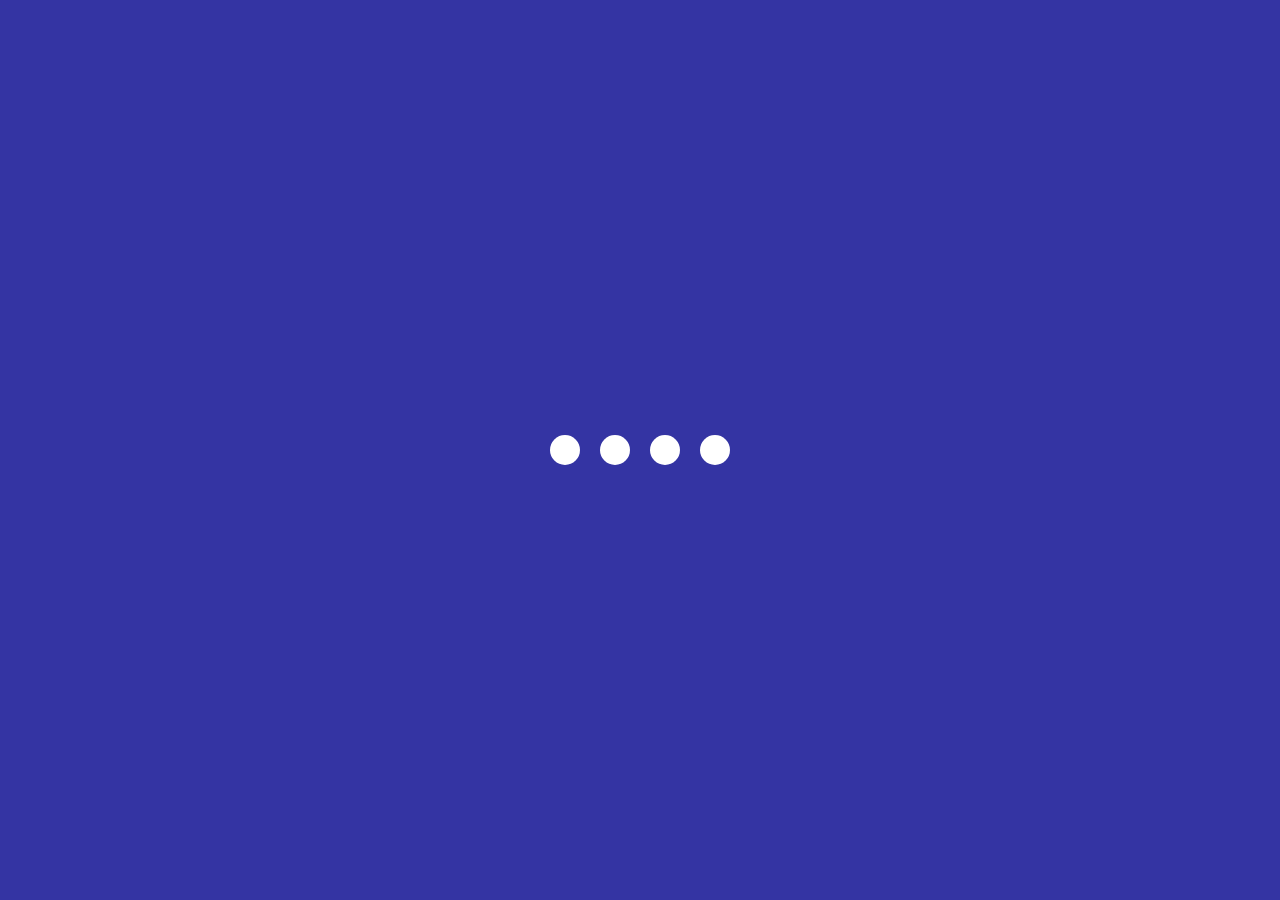
<file: 02.Creative Loading Animation/index.html>
<html lang="en">
<head>
    <meta charset="UTF-8">
    <meta name="viewport" content="width=device-width, initial-scale=1.0">
    <title>Loading Animation</title>
    <link rel="stylesheet" href="stle.css">
</head>
<body>
    <section class="wrapper">
        <div class="loader">
            <div class="loading one"></div>
            <div class="loading two"></div>
            <div class="loading three"></div>
            <div class="loading four"></div>
        </div>
    </section>
</body>
</html>
</file>
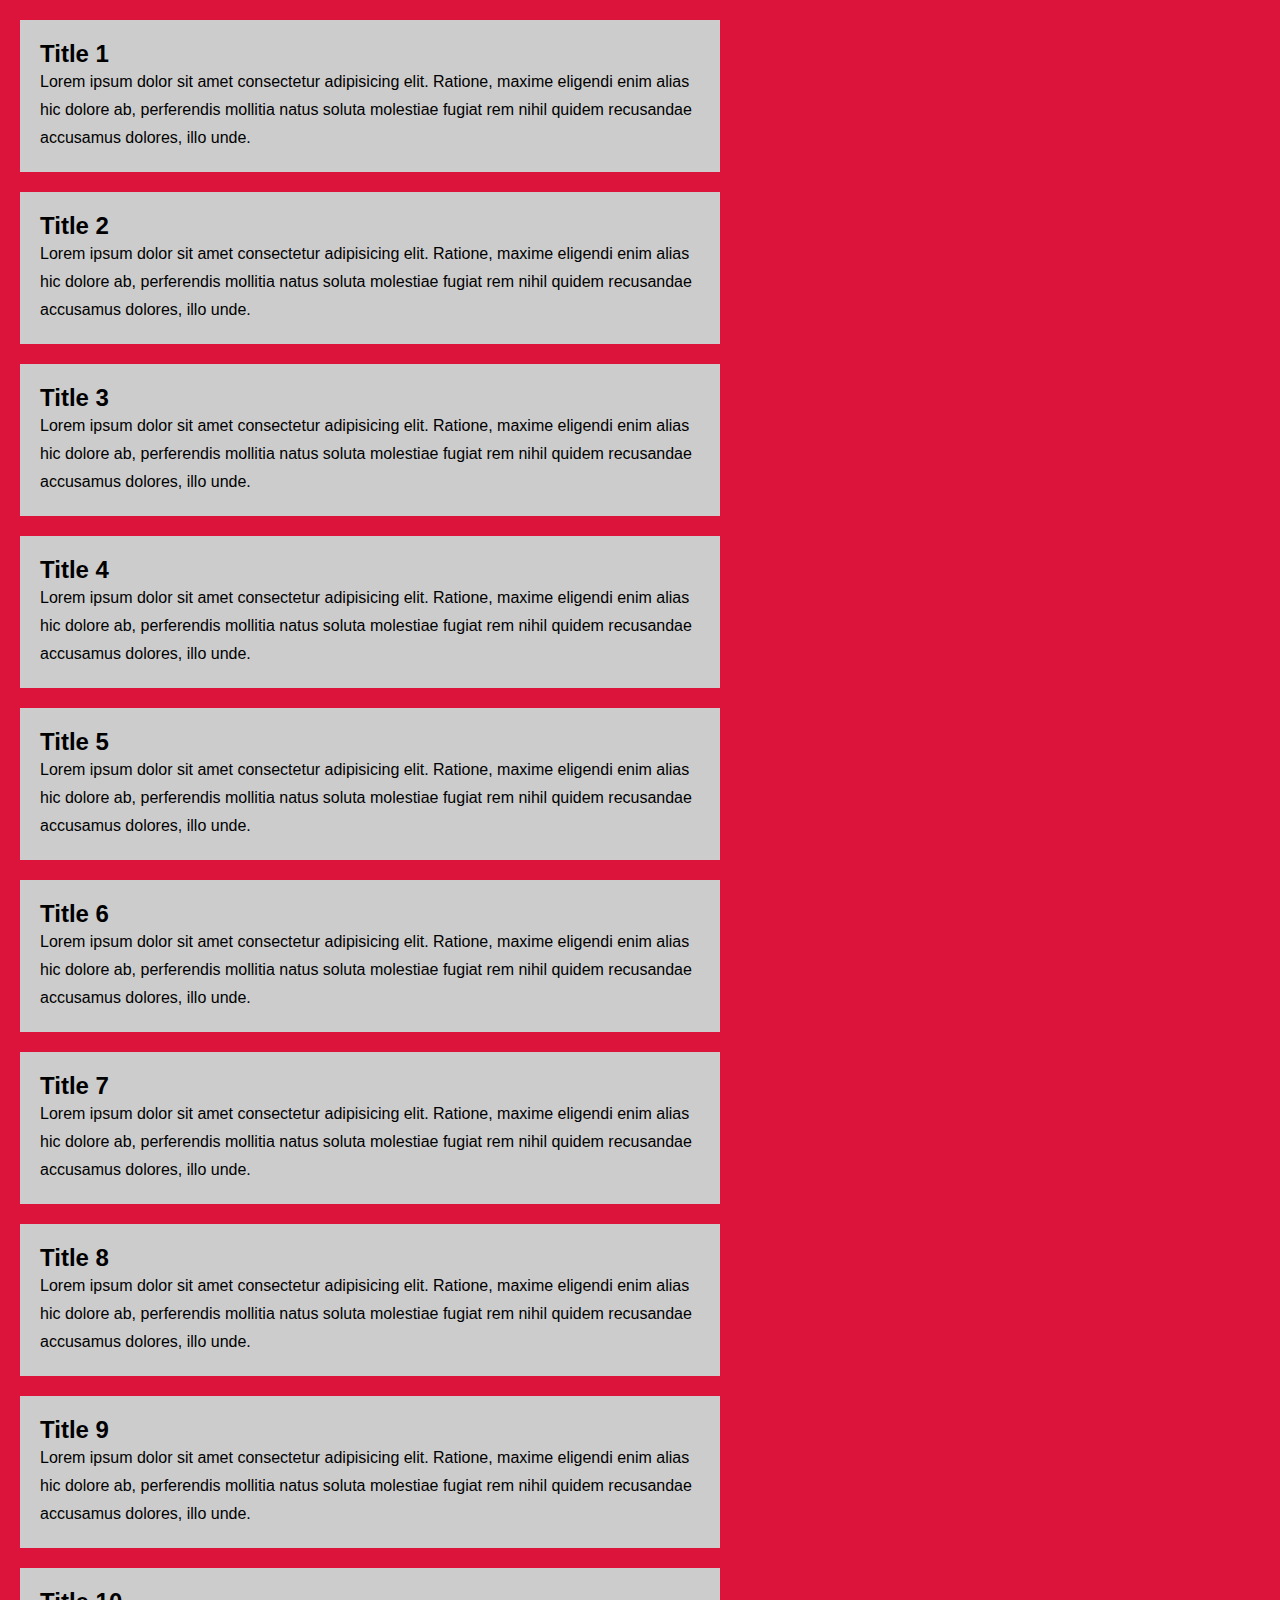
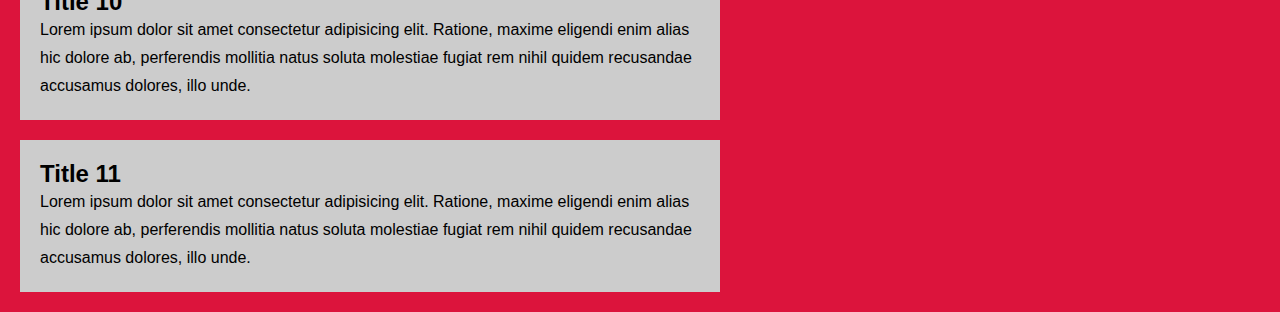
<file: 03.Custom Scrollbar/index.html>
<html lang="en">
<head>
    <meta charset="UTF-8">
    <meta name="viewport" content="width=device-width, initial-scale=1.0">
    <title>Custom Scrollbar</title>
    <link rel="stylesheet" href="style.css">
</head>
<body>
    <section>
        <div class="card">
            <h2 class="card-title">Title 1</h2>
            <p>Lorem ipsum dolor sit amet consectetur adipisicing elit. Ratione, maxime eligendi enim alias hic dolore ab, perferendis mollitia natus soluta molestiae fugiat rem nihil quidem recusandae accusamus dolores, illo unde.</p>
        </div>
        <div class="card">
            <h2 class="card-title">Title 2</h2>
            <p>Lorem ipsum dolor sit amet consectetur adipisicing elit. Ratione, maxime eligendi enim alias hic dolore ab, perferendis mollitia natus soluta molestiae fugiat rem nihil quidem recusandae accusamus dolores, illo unde.</p>
        </div>
        <div class="card">
            <h2 class="card-title">Title 3</h2>
            <p>Lorem ipsum dolor sit amet consectetur adipisicing elit. Ratione, maxime eligendi enim alias hic dolore ab, perferendis mollitia natus soluta molestiae fugiat rem nihil quidem recusandae accusamus dolores, illo unde.</p>
        </div>
        <div class="card">
            <h2 class="card-title">Title 4</h2>
            <p>Lorem ipsum dolor sit amet consectetur adipisicing elit. Ratione, maxime eligendi enim alias hic dolore ab, perferendis mollitia natus soluta molestiae fugiat rem nihil quidem recusandae accusamus dolores, illo unde.</p>
        </div>
        <div class="card">
            <h2 class="card-title">Title 5</h2>
            <p>Lorem ipsum dolor sit amet consectetur adipisicing elit. Ratione, maxime eligendi enim alias hic dolore ab, perferendis mollitia natus soluta molestiae fugiat rem nihil quidem recusandae accusamus dolores, illo unde.</p>
        </div>
        <div class="card">
            <h2 class="card-title">Title 6</h2>
            <p>Lorem ipsum dolor sit amet consectetur adipisicing elit. Ratione, maxime eligendi enim alias hic dolore ab, perferendis mollitia natus soluta molestiae fugiat rem nihil quidem recusandae accusamus dolores, illo unde.</p>
        </div>
        <div class="card">
            <h2 class="card-title">Title 7</h2>
            <p>Lorem ipsum dolor sit amet consectetur adipisicing elit. Ratione, maxime eligendi enim alias hic dolore ab, perferendis mollitia natus soluta molestiae fugiat rem nihil quidem recusandae accusamus dolores, illo unde.</p>
        </div>
        <div class="card">
            <h2 class="card-title">Title 8</h2>
            <p>Lorem ipsum dolor sit amet consectetur adipisicing elit. Ratione, maxime eligendi enim alias hic dolore ab, perferendis mollitia natus soluta molestiae fugiat rem nihil quidem recusandae accusamus dolores, illo unde.</p>
        </div>
        <div class="card">
            <h2 class="card-title">Title 9</h2>
            <p>Lorem ipsum dolor sit amet consectetur adipisicing elit. Ratione, maxime eligendi enim alias hic dolore ab, perferendis mollitia natus soluta molestiae fugiat rem nihil quidem recusandae accusamus dolores, illo unde.</p>
        </div>
        <div class="card">
            <h2 class="card-title">Title 10</h2>
            <p>Lorem ipsum dolor sit amet consectetur adipisicing elit. Ratione, maxime eligendi enim alias hic dolore ab, perferendis mollitia natus soluta molestiae fugiat rem nihil quidem recusandae accusamus dolores, illo unde.</p>
        </div>
        <div class="card">
            <h2 class="card-title">Title 11</h2>
            <p>Lorem ipsum dolor sit amet consectetur adipisicing elit. Ratione, maxime eligendi enim alias hic dolore ab, perferendis mollitia natus soluta molestiae fugiat rem nihil quidem recusandae accusamus dolores, illo unde.</p>
        </div>
    </section>
</body>
</html>
</file>
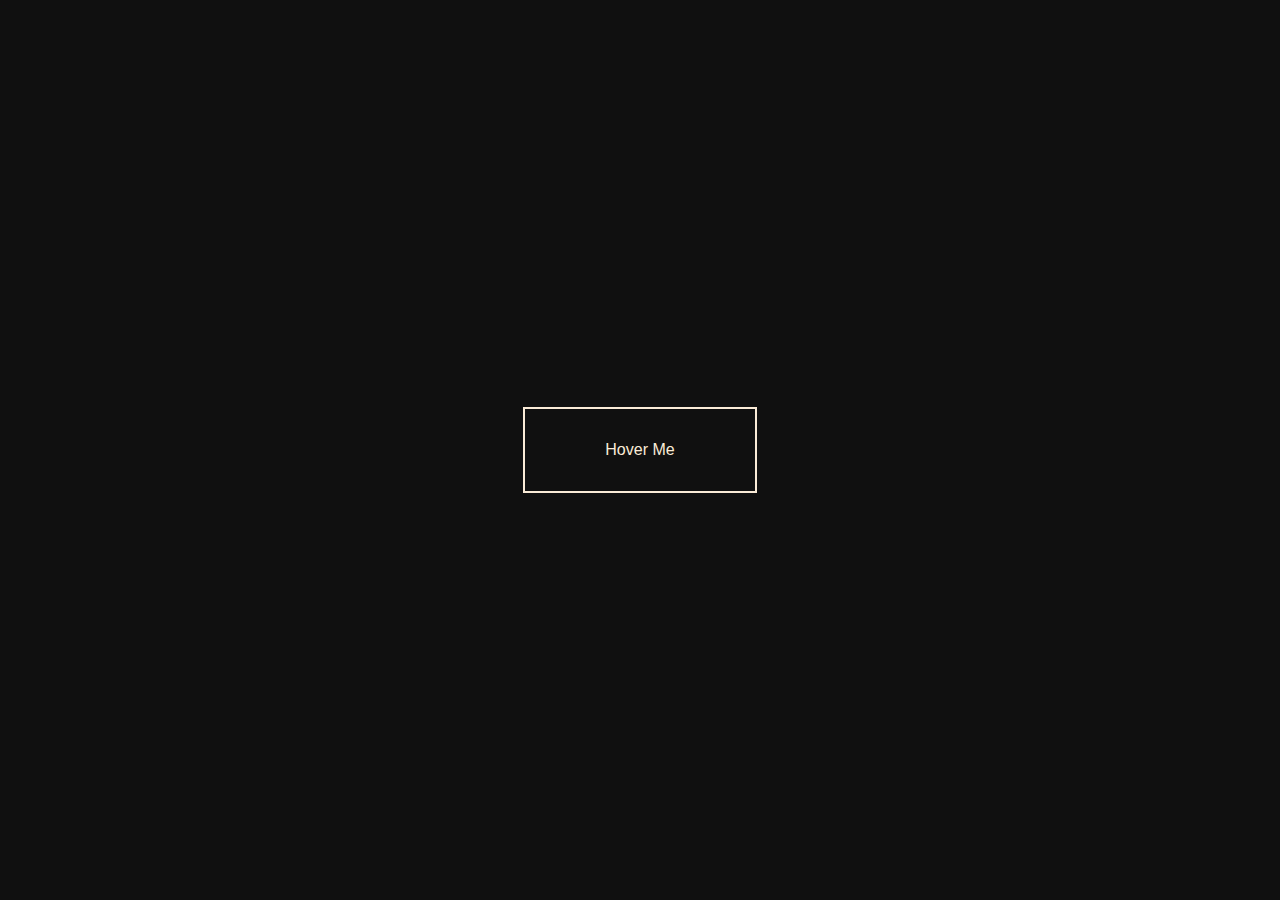
<file: 05.Top 5 Creative Buttons/btn1/index.html>
<!DOCTYPE html>
<html lang="en">
<head>
    <meta charset="UTF-8">
    <meta name="viewport" content="width=device-width, initial-scale=1.0">
    <title>btn 1</title>
    <link rel="stylesheet" href="style.css">
</head>
<body>
    <section class="container">
        <a href="">Hover Me</a>
    </section>
</body>
</html>
</file>
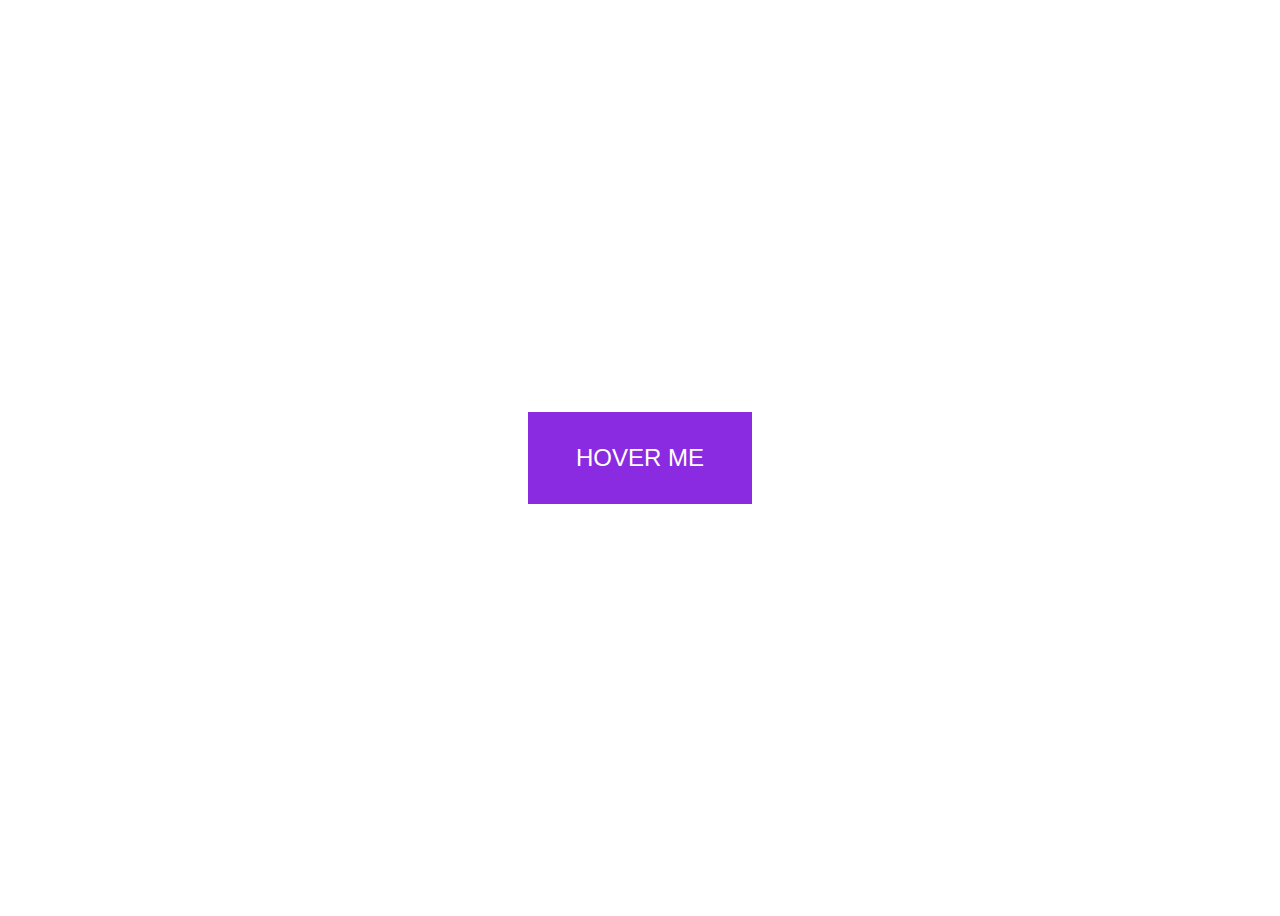
<file: 05.Top 5 Creative Buttons/btn2/index.html>
<!DOCTYPE html>
<html lang="en">
<head>
    <meta charset="UTF-8">
    <meta name="viewport" content="width=device-width, initial-scale=1.0">
    <title>btn 2</title>
    <link rel="stylesheet" href="style.css">
</head>
<body>
    <a href="">Hover Me</a>
</body>
</html>
</file>
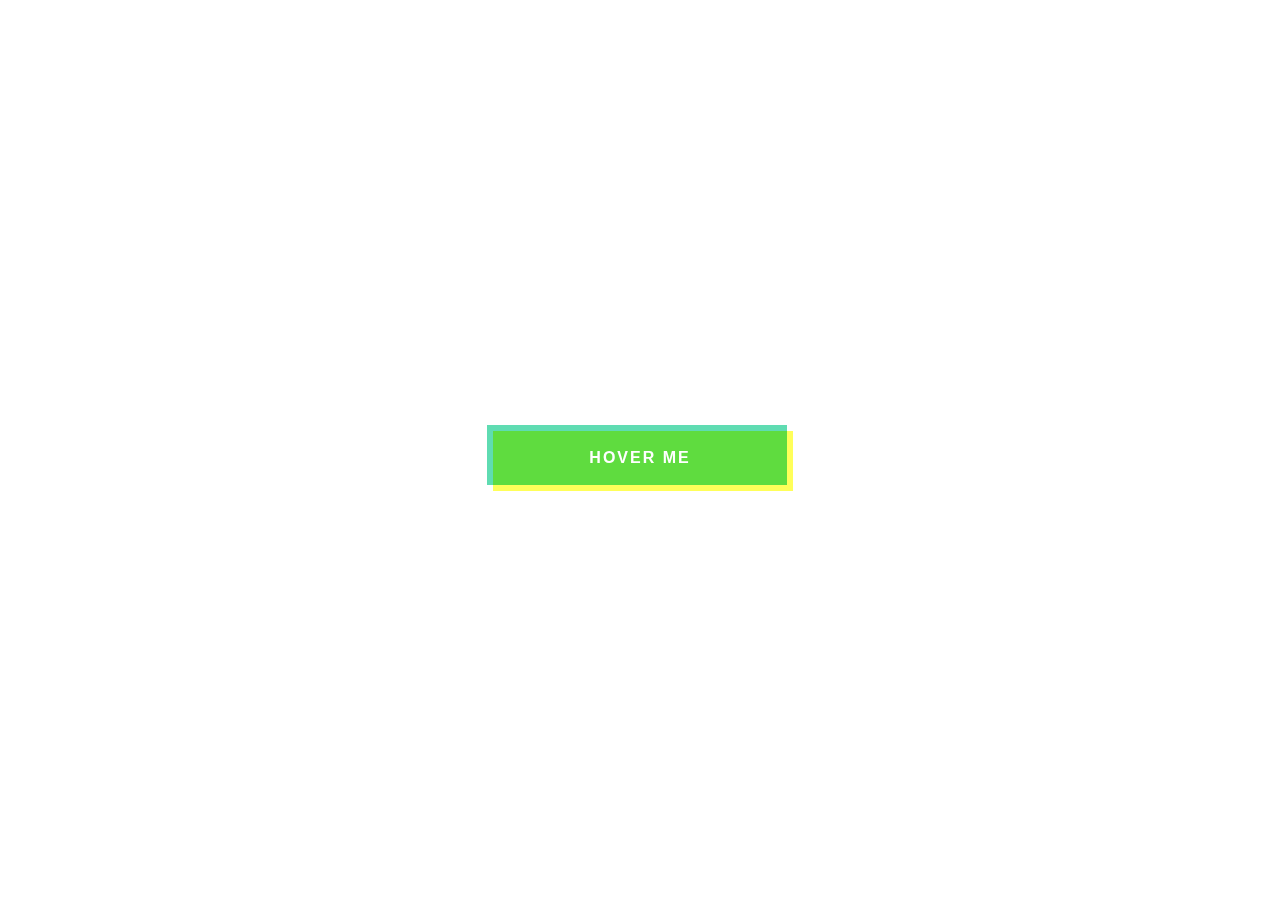
<file: 05.Top 5 Creative Buttons/btn3/index.html>
<!DOCTYPE html>
<html lang="en">
<head>
    <meta charset="UTF-8">
    <meta name="viewport" content="width=device-width, initial-scale=1.0">
    <title>btn 3</title>
    <link rel="stylesheet" href="style.css">
</head>
<body>
    <a href="">Hover Me</a>
</body>
</html>
</file>
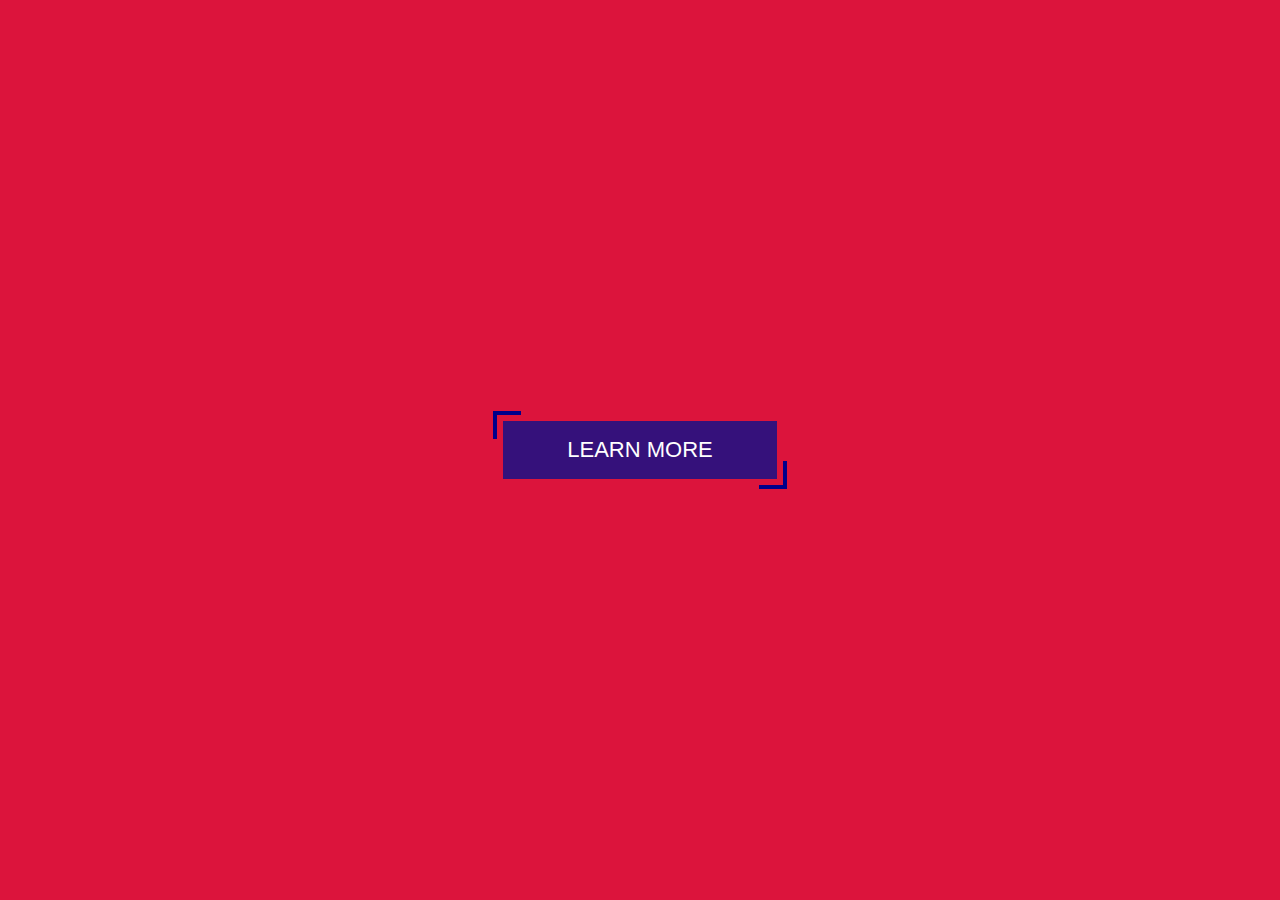
<file: 05.Top 5 Creative Buttons/btn4/index.html>
<!DOCTYPE html>
<html lang="en">
<head>
    <meta charset="UTF-8">
    <meta name="viewport" content="width=device-width, initial-scale=1.0">
    <title>btn 4</title>
    <link rel="stylesheet" href="style.css">
</head>
<body>
    <section class="container">
        <button class="btn">Learn More</button>
    </section>
</body>
</html>
</file>
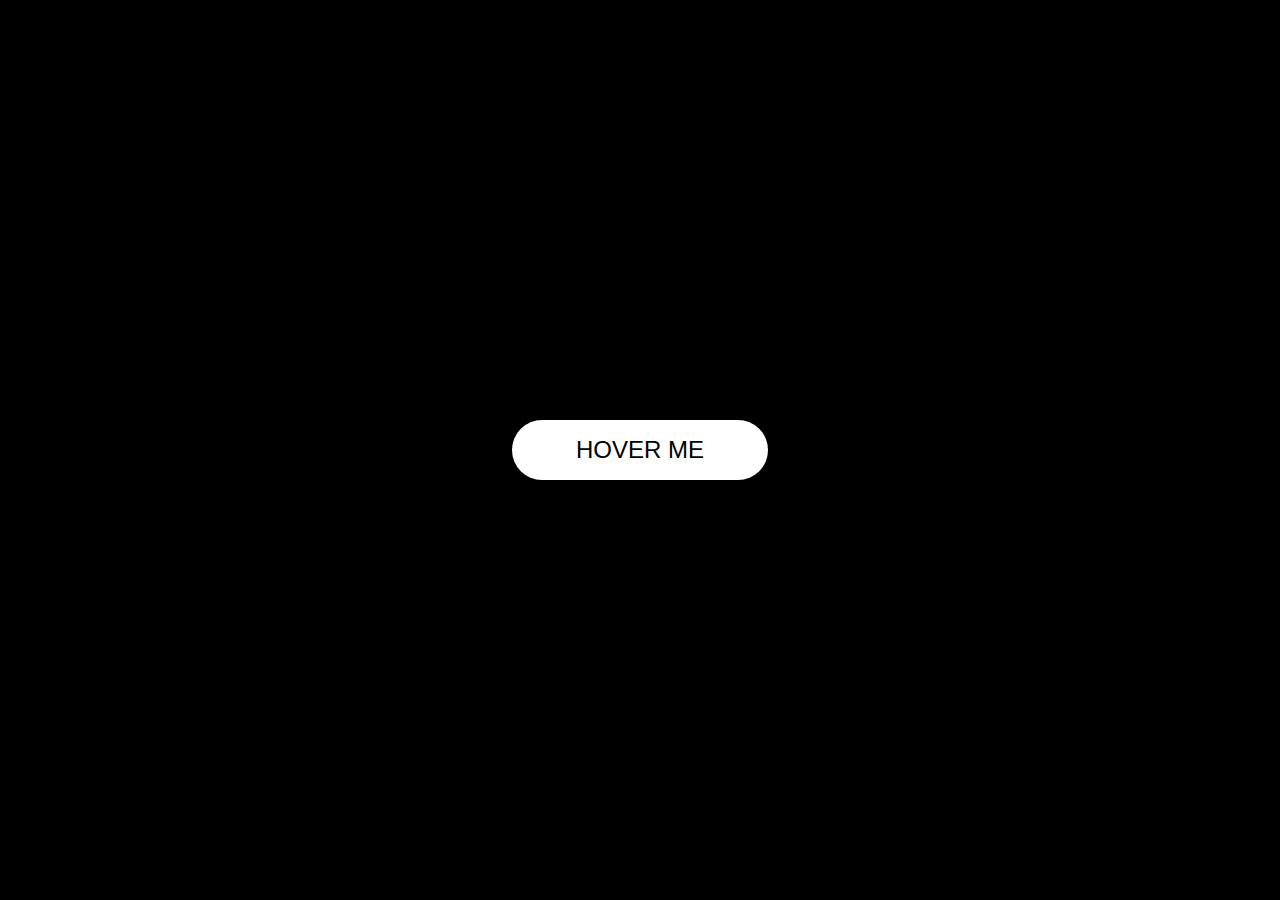
<file: 05.Top 5 Creative Buttons/btn5/index.html>
<!DOCTYPE html>
<html lang="en">
<head>
    <meta charset="UTF-8">
    <meta name="viewport" content="width=device-width, initial-scale=1.0">
    <title>btn 5</title>
    <link rel="stylesheet" href="style.css">
</head>
<body>
    <section class="container">
        <a href="">Hover Me</a>
    </section>


</body>
</html>
</file>
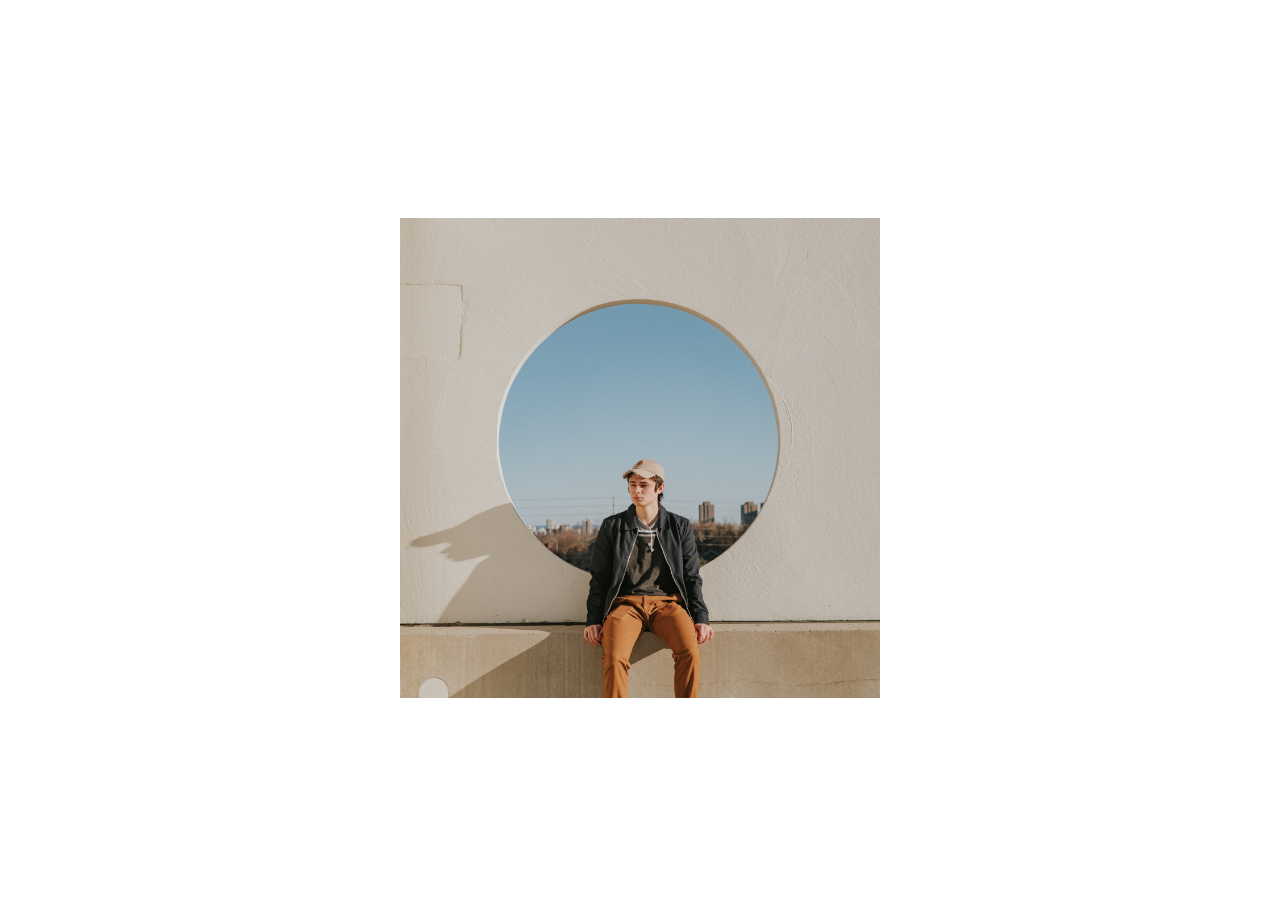
<file: 07.Creative Image Effect/01.Effect 1/index.html>
<!DOCTYPE html>
<html lang="en">
<head>
    <meta charset="UTF-8">
    <meta name="viewport" content="width=device-width, initial-scale=1.0">
    <title>Effect 1</title>
    <link rel="stylesheet" href="style.css">
</head>
<body>
    <section class="container">
        <img src="rayul.jpg" alt="sitting guy">
        <article class="content">
            <h1>Welcome To The Real World 😊</h1>
            <h4>Write Your Content Here 🤣</h4>

        </article>
    </section>
</body>
</html>
</file>
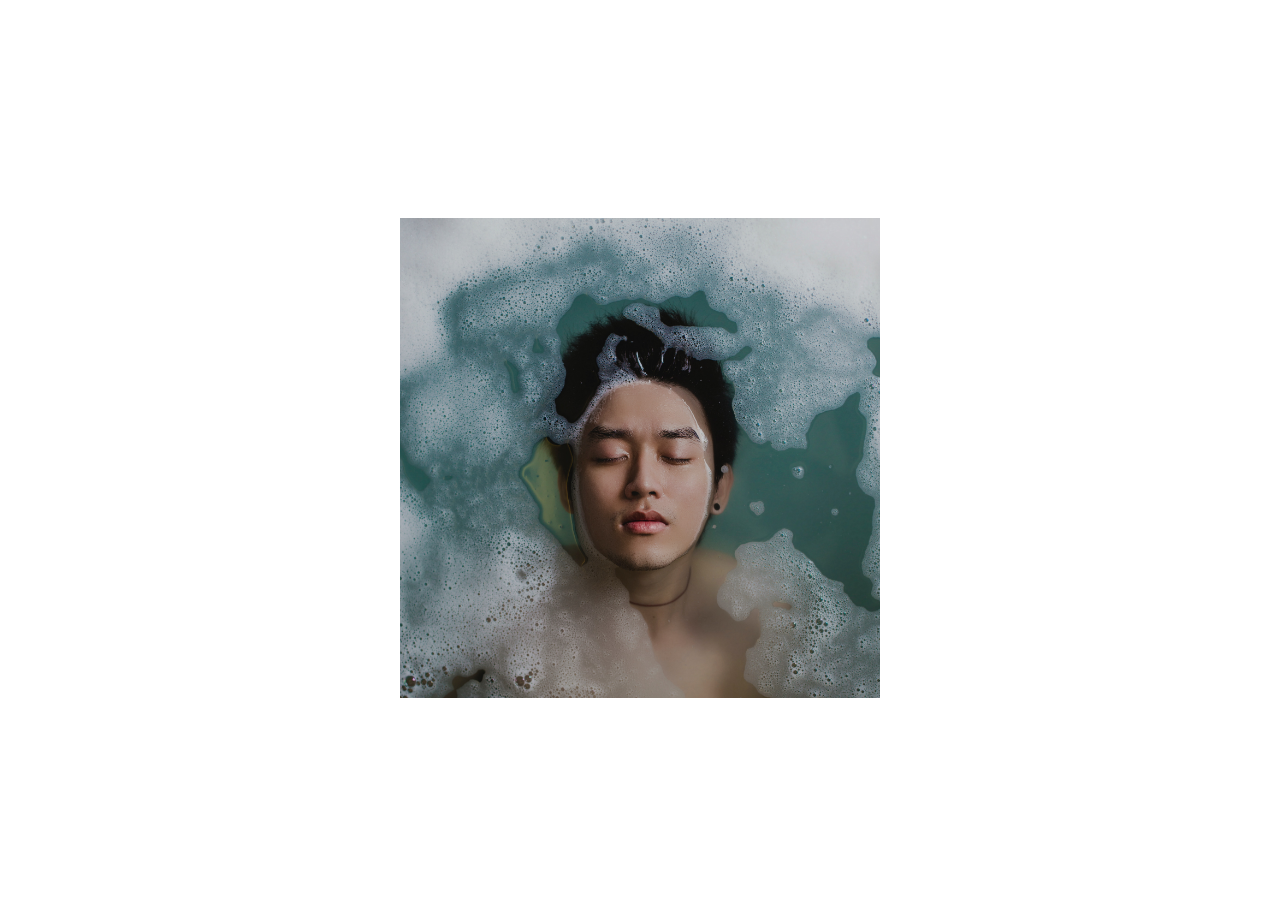
<file: 07.Creative Image Effect/02. Effect 2/index.html>
<!DOCTYPE html>
<html lang="en">
<head>
    <meta charset="UTF-8">
    <meta name="viewport" content="width=device-width, initial-scale=1.0">
    <title>Effect 2</title>
    <link rel="stylesheet" href="style.css">
</head>
<body>
    <section class="container">
        <img src="swim.jpg" alt="swimming guy">
        <article class="content">
            <h1>Cerd Tittle✌</h1>
            <h4>Content Goes Here😎</h4>
        </article>
    </section>
</body>
</html>
</file>
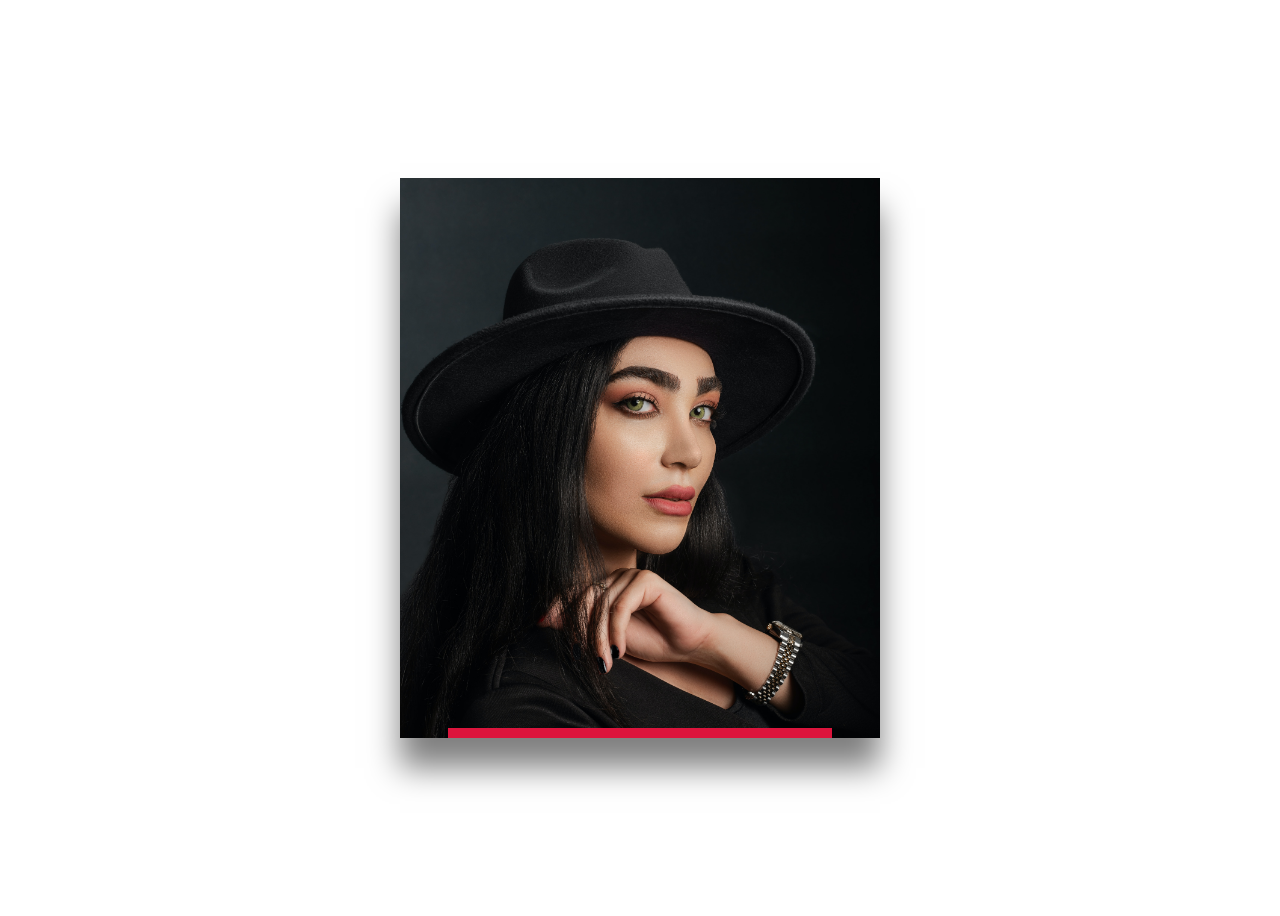
<file: 07.Creative Image Effect/03. Effect 3/index.html>
<!DOCTYPE html>
<html lang="en">
<head>
    <meta charset="UTF-8">
    <meta name="viewport" content="width=device-width, initial-scale=1.0">
    <title>Effect 3</title>
    <link rel="stylesheet" href="style.css">
</head>
<body>
    <section class="card">
        <div class="img-container">
            <img src="lady.jpg" alt="beautiful girl">
        </div>
        <section class="content">
            <h3>Card Tittle✌</h3>
            <p>Lorem, ipsum dolor sit amet consectetur adipisicing elit. Exercitationem illum numquam corrupti sapiente nobis soluta dicta minima quam iusto dolor totam corporis perspiciatis quas assumenda reprehenderit, iure ipsam culpa repellendus saepe deserunt repellat quidem animi amet fugit? Consequuntur, perspiciatis! Dolorum!</p>
            <a href="">Learn More</a>
        </section>
    </section>

    
</body>
</html>
</file>
<file: 02.Creative Loading Animation/stle.css>
* {
    padding: 0;
    margin: 0;
    box-sizing: border-box;
}

body {
    background: #00008bcb;
}

.wrapper {
    display: flex;
    justify-content: center;
    align-items: center;
    min-height: 100vh;
}

.wrapper .loader {
    display: flex;
    justify-content: space-evenly;
    padding: 0 20px;
}

.loader .loading {
    background: #fff;
    width: 30px;
    height: 30px;
    border-radius: 50px;
    margin: 0 10px;
    animation: load 0.8s ease infinite;
}

.loader .loading.one {
    animation-delay: 0.3s;
}
.loader .loading.two {
    animation-delay: 0.4s;
}
.loader .loading.three {
    animation-delay: 0.5s;
}


@keyframes load {
    0% {
        width: 30px;
        height: 30px;
    }
    50% {
        width: 20px;
        height: 20px;
    }
}
</file>
<file: 03.Custom Scrollbar/style.css>
* {
    padding: 0;
    margin: 0;
    box-sizing: border-box;
    font-family: sans-serif;
}

body {
    background: crimson;
}

.card {
    width: 700px;
    background: #ccc;
    padding: 20px;
    margin: 20px;
    font-family: sans-serif;
    line-height: 28px;
}

/* Scrollbar */
::-webkit-scrollbar {
    background: transparent;
    width: 10px;
}

::-webkit-scrollbar-thumb {
    background: linear-gradient(#6284FF, #FF0000);
    border-radius: 100px;
}
</file>
<file: 05.Top 5 Creative Buttons/btn1/style.css>
* {
    padding: 0;
    margin: 0;
    box-sizing: border-box;
}

.container {
    display: flex;
    justify-content: center;
    align-items: center;
    height: 100vh;
    background: rgb(16, 16, 16);
    font-family: sans-serif;
}

a {
    text-decoration: none;
    color: antiquewhite;
    border: 2px solid antiquewhite;
    padding: 2rem 5rem;
    position: relative;
    overflow: hidden;
    transform: all 1s;
}

a:before {
    content: "DOWNLOAD";
    font-weight: bold;
    color: #000;
    position: absolute;
    left: 0;
    top: 0;
    height: 100%;
    width: 100%;
    background: antiquewhite;
    transform: translateY(-100%);
    transition: all 1s;
    /* center */
    display: flex;
    justify-content: center;
    align-items: center;
}

a:hover::before {
    transform: translateY(0);
}
</file>
<file: 05.Top 5 Creative Buttons/btn2/style.css>
body {
    height: 100vh;
    display: flex;
    justify-content: center;
    align-items: center;
    font-family: sans-serif;
}

a {
    padding: 2rem 3rem;
    text-transform: uppercase;
    background-color: blueviolet;
    color: #fff;
    font-size: 1.5rem;
    position: relative;
    text-decoration: none;
}

a:before {
    content: "button";
    position: absolute;
    top: 0;
    left: 0;
    width: 100%;
    height: 100%;
    background: crimson;
    /* center our content */
    display: flex;
    justify-content: center;
    align-items: center;
    /* lets provide our rotation/animation */
    transform: rotateX(270deg);
    transform-origin: top;
    transition: all 0.5s;
    transition-delay: o.25s;
}

a::after {
    content: "button";
    position: absolute;
    top: 0;
    left: 0;
    width: 100%;
    height: 100%;
    background: rgb(14, 231, 14);
    display: flex;
    justify-content: center;
    align-items: center;
    transform: rotateX(270deg);
    transform-origin: top;
    transition: all 0.5s;
    transition-delay: o.25s;
}

a:hover::before,
a:hover::after {
    transform: rotateX(0);
}
</file>
<file: 05.Top 5 Creative Buttons/btn3/style.css>
body {
    height: 100vh;
    display: flex;
    justify-content: center;
    align-items: center;
    font-family: sans-serif;
}

a {
    width: 300px;
    height: 60px;
    text-decoration: none;
    text-transform: uppercase;
    background: transparent;
    text-align: center;
    line-height: 60px;
    font-weight: bold;
    letter-spacing: 2px;
    position: relative;
    transition: all 0.2s;
    color: #fff;
}

a:before {
    content: "";
    position: absolute;
    top: -3px;
    left: -3px;
    width: 100%;
    height: 100%;
    background: #06c988a4;
    z-index: -1;
    mix-blend-mode: multiply;
    transition: all 0.2s;
    transform-origin: top;
}

a:after {
    content: "";
    position: absolute;
    top: 3px;
    left: 3px;
    width: 100%;
    height: 100%;
    background: #ffff00a6;
    z-index: -1;
    mix-blend-mode: multiply;
    transition: all 0.2s;
    transform-origin: bottom;
}

a:hover::before {
    top: -6px;
    left: 0;
    transform: perspective(1000px) rotateX(75deg);
}
a:hover::after {
    top: 6px;
    left: 0;
    transform: perspective(1000px) rotateX(-75deg);
}

a:hover {
    color: #000;
}
</file>
<file: 05.Top 5 Creative Buttons/btn4/style.css>
* {
    padding: 0;
    margin: 0;
    box-sizing: border-box;
}

.container {
    height: 100vh;
    display: flex;
    justify-content: center;
    align-items: center;
    font-family: sans-serif;
    background: crimson;
}

.btn {
    border: none;
    padding: 1rem 4rem;
    background: rgba(17, 17, 137, 0.824);
    color: #fff;
    font-size: 22px;
    text-transform: uppercase;
    position: relative;
    cursor: pointer;
}

.btn::before {
    content: "";
    position: absolute;
    width: 24px;
    height: 24px;
    top: -10px;
    left: -10px;
    /* background: teal; */
    border-top: 4px solid darkblue;
    border-left: 4px solid darkblue;
    transition: all o.25s;
}

.btn:hover::before,
.btn:hover::after {
    height: 100%;
    width: 100%;
}

.btn::after {
    content: "";
    position: absolute;
    width: 24px;
    height: 24px;
    bottom: -10px;
    right: -10px;
    border-bottom: 4px solid darkblue;
    border-right: 4px solid darkblue;
    transition: all 0.25s;
}
</file>
<file: 05.Top 5 Creative Buttons/btn5/style.css>
* {
    padding: 0;
    margin: 0;
    box-sizing: border-box;
}

.container {
    height: 100vh;
    display: flex;
    justify-content: center;
    align-items: center;
    font-family: sans-serif;
    background: #000;
}

a {
    position: absolute;
    text-decoration: none;
    text-transform: uppercase;
    padding: 1rem 4rem;
    background: #fff;
    color: #000;
    border-radius: 100px;
    font-size: 1.5rem;
    transition: all 0.2s;

}

a::before {
    content: "";
    position: absolute;
    top: 0;
    left: 0;
    width: 100%;
    height: 100%;
    background: #fff;
    border-radius: 100px;
    transition: all 1s;
    z-index: -1;
}

a:hover::before {
    transform: scaleX(1.4) scaleY(1.6);
    opacity: 0;
}

a:hover {
    transform: translateX(-3px);
    box-shadow: 0 10px 20px rgba(0, 0, 0, 0.2);
}

a:active {
    transform: translateY(-1px);
    box-shadow: 0 5px 10px rgba(0, 0, 0, 0.2);
}
</file>
<file: 07.Creative Image Effect/01.Effect 1/style.css>
body {
    height: 100vh;
    display: flex;
    justify-content: center;
    align-items: center;
    font-family: sans-serif;
}
.container {
    width: 30rem;
    height: 30rem;
    position: relative;
    overflow: hidden;
}

.container img {
    width: 100%;
    transition: all 1s;
}
.content {
    position: absolute;
    top: 0;
    left: 0;
    height: 100%;
    width: 100%;
    /* center the text */
    display: flex;
    flex-direction: column;
    justify-content: center;
    align-items: center;
    color: #fff;
    transition: all 1s;
    background: rgb(23, 23, 23);
    transform: translateX(-100%);
}

.container:hover .content {
    transform: translateX(0);
}

.container:hover img {
    transform: translateX(100%);
}
</file>
<file: 07.Creative Image Effect/02. Effect 2/style.css>
body {
    height: 100vh;
    display: flex;
    justify-content: center;
    align-items: center;
    font-family: sans-serif;
}
.container {
    width: 30rem;
    height: 30rem;
    position: relative;
    overflow: hidden;
}

.container img {
    width: 100%;
    transition: all 0.5s;
}
.content {
    position: absolute;
    bottom: 0;
    left: 0;
    height: 25%;
    width: 100%;
    /* center the content */
    display: flex;
    flex-direction: column;
    justify-content: center;
    align-items: center;
    color: #fff;
    transition: all 0.5s;
    background: rgb(23, 23, 23);
    transform: translateY(100%);
}

.container:hover .content {
    transform: translateY(0);
}
.container:hover img {
    transform: translateY(-30%);
    
}
</file>
<file: 07.Creative Image Effect/03. Effect 3/style.css>
body {
    background: rbg(23, 23, 23);
    height: 100vh;
    display: flex;
    justify-content: center;
    align-items: center;
    font-family: sans-serif;
}

.card {
    position: relative;
    width: 30rem;
    height: 35rem;
    background-color: black;
    box-shadow: 0px 30px 30px rgba(0, 0, 0, 0.5);
}

.content {
    position: absolute;
    bottom: 0px;
    width: 80%;
    height: 10px;
    background: crimson;
    left: 10%;
    text-align: center;
    transition: 0.5s;
    overflow: hidden;
    display: flex;
    flex-direction: column;
    justify-content: center;
    align-items: center;
}
h3 {
    font-size: 30px;
    text-transform: uppercase;
    margin: 25px;
    color: #fff;
}
p {
    width: 80%;
    margin: 10px auto;
    font-size: 18px;
    transition: 0.5s;
    opacity: 0;
    line-height: 25px;
    color: #fff;
}

a {
    text-decoration: none;
    background-color: black;
    color: #000;
    padding: 10px 15px;
    display: inline-block;
    margin-top: 10px;
    transition: 0.5s;
    opacity: 0;
    line-height: 25px;
    color: #fff;


}

img {
    width: 100%;
    height: 100%;
    object-fit: cover;
    transition: 1s;
}
.card:hover .content {
    height: 100%;
    width: 100%;
    left: 0;
}

.card:hover p,
.card:hover a {
    opacity: 1;
    transition-delay: 0.5s;
}

.img-container {
    position: absolute;
    top: 0;
    left: 0;
    width: 100%;
    height: 100%;
    transition: 1s;
}
.card:hover img {
    opacity: 0;
}
</file>
